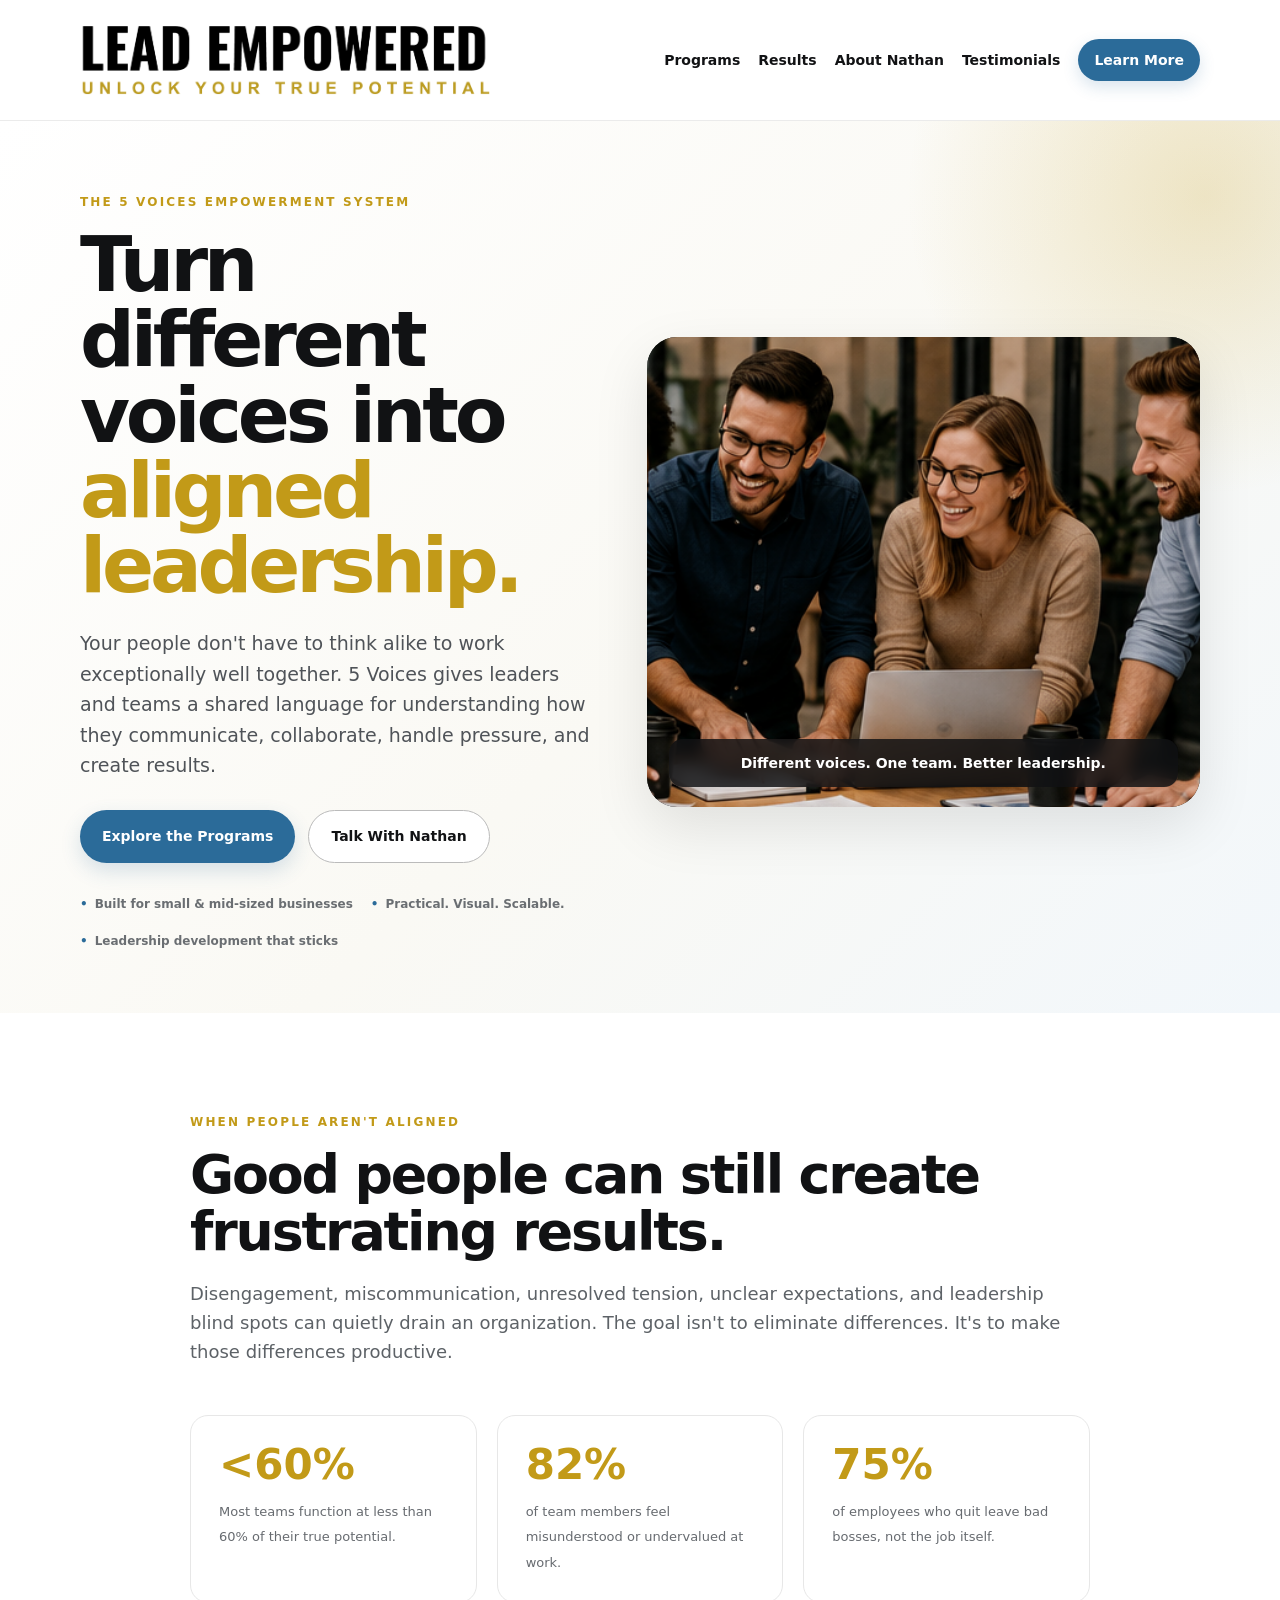
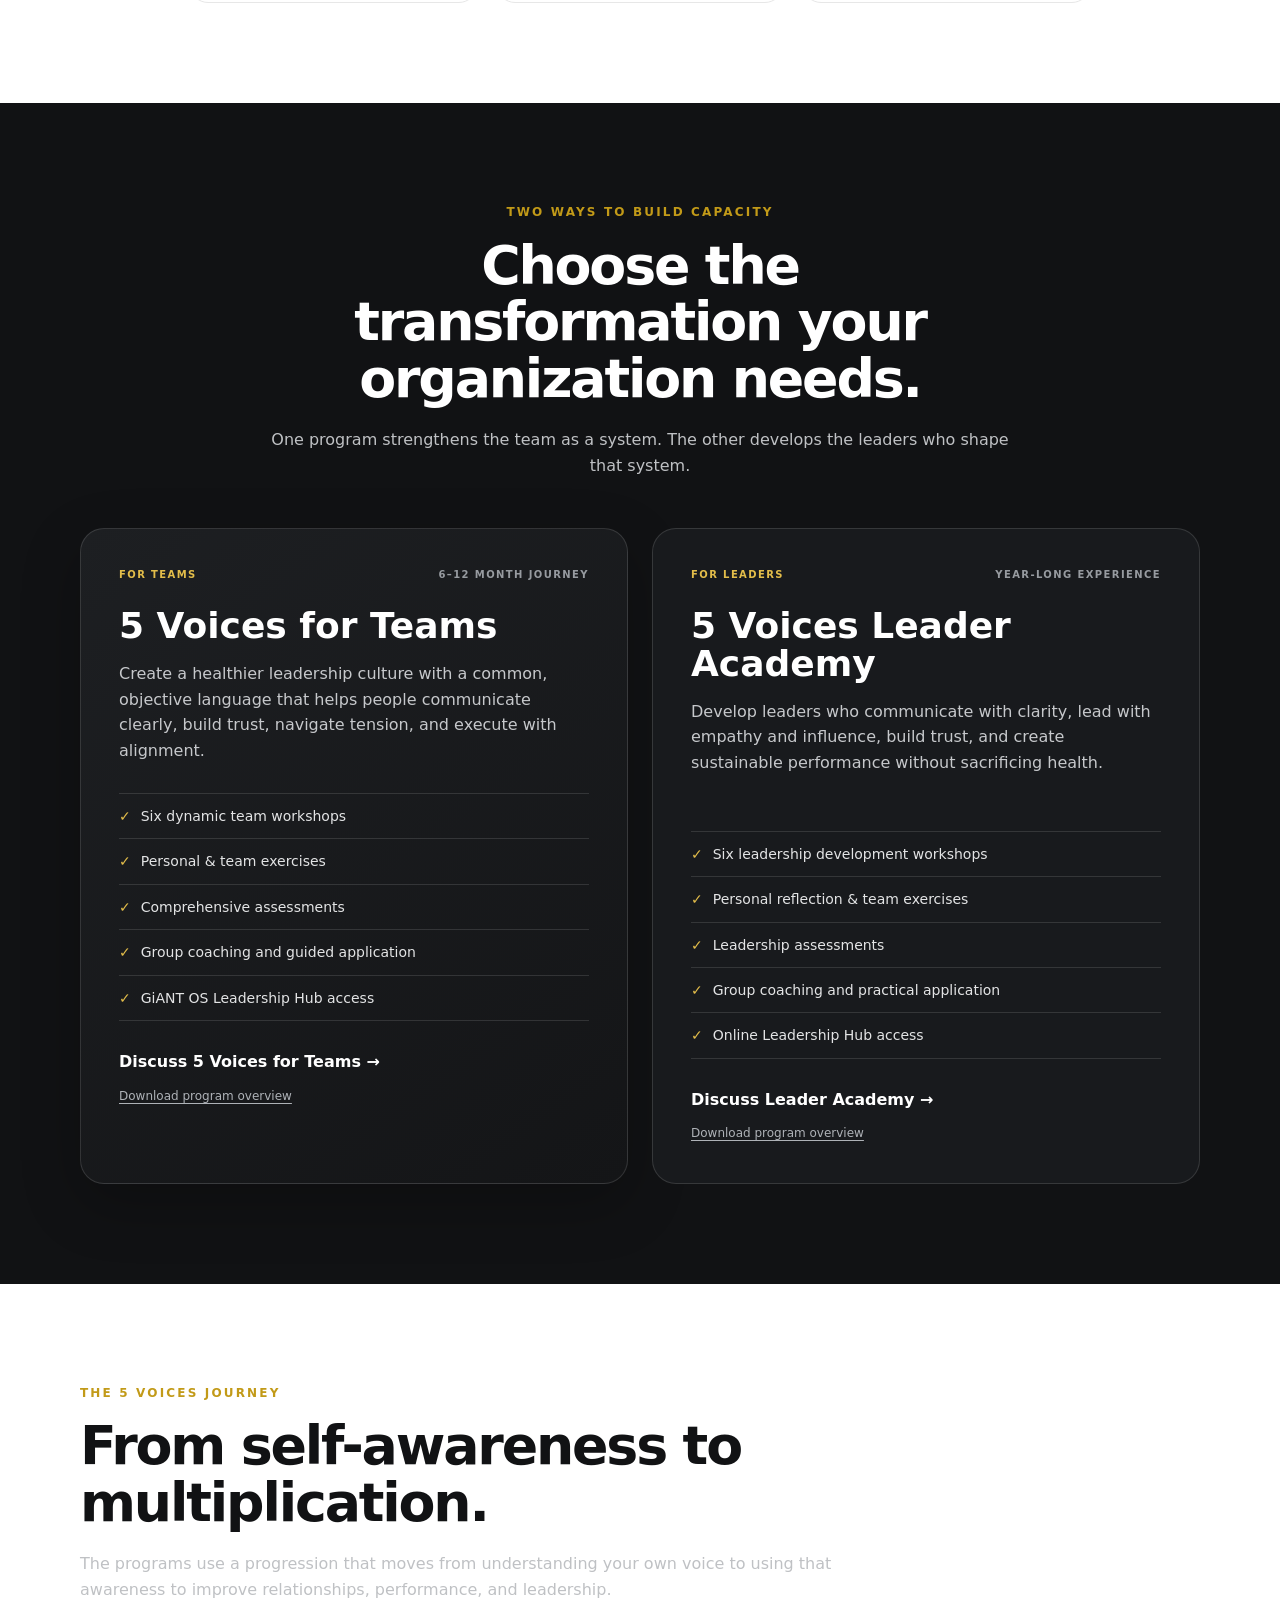
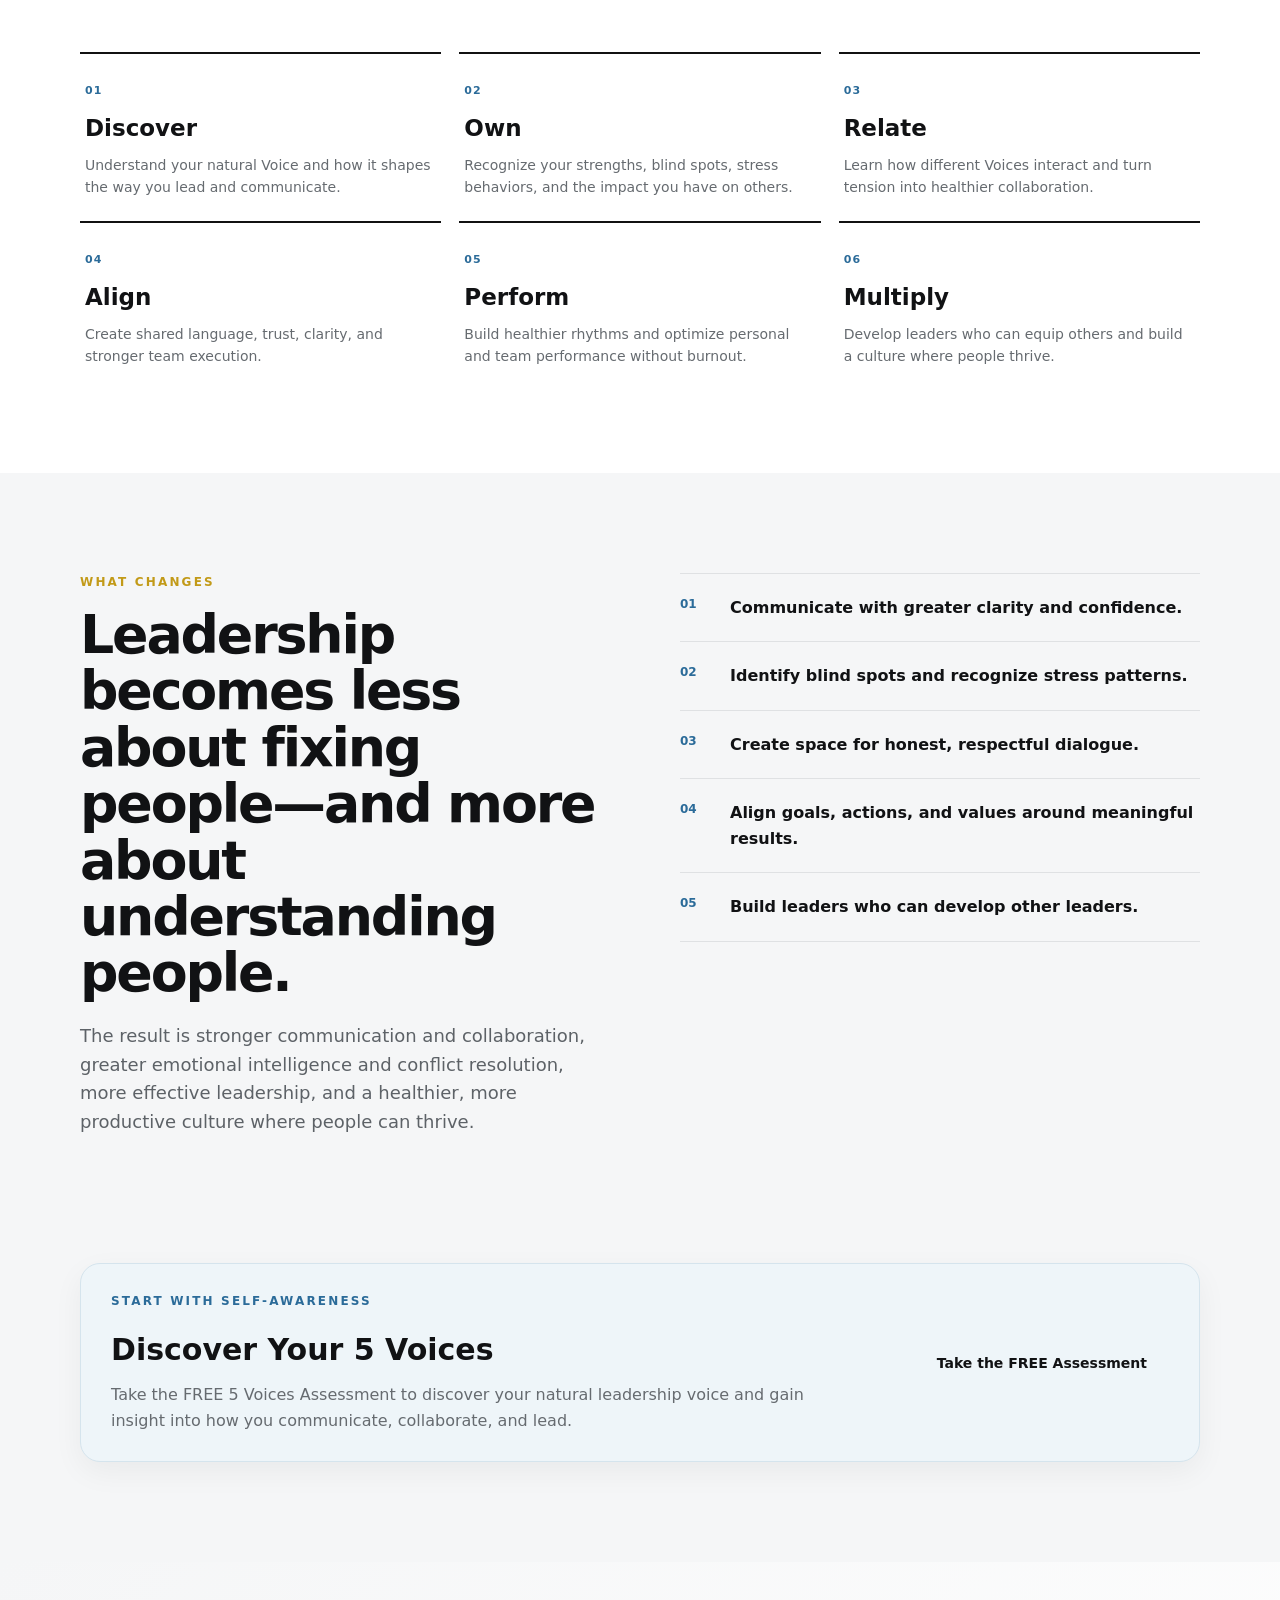
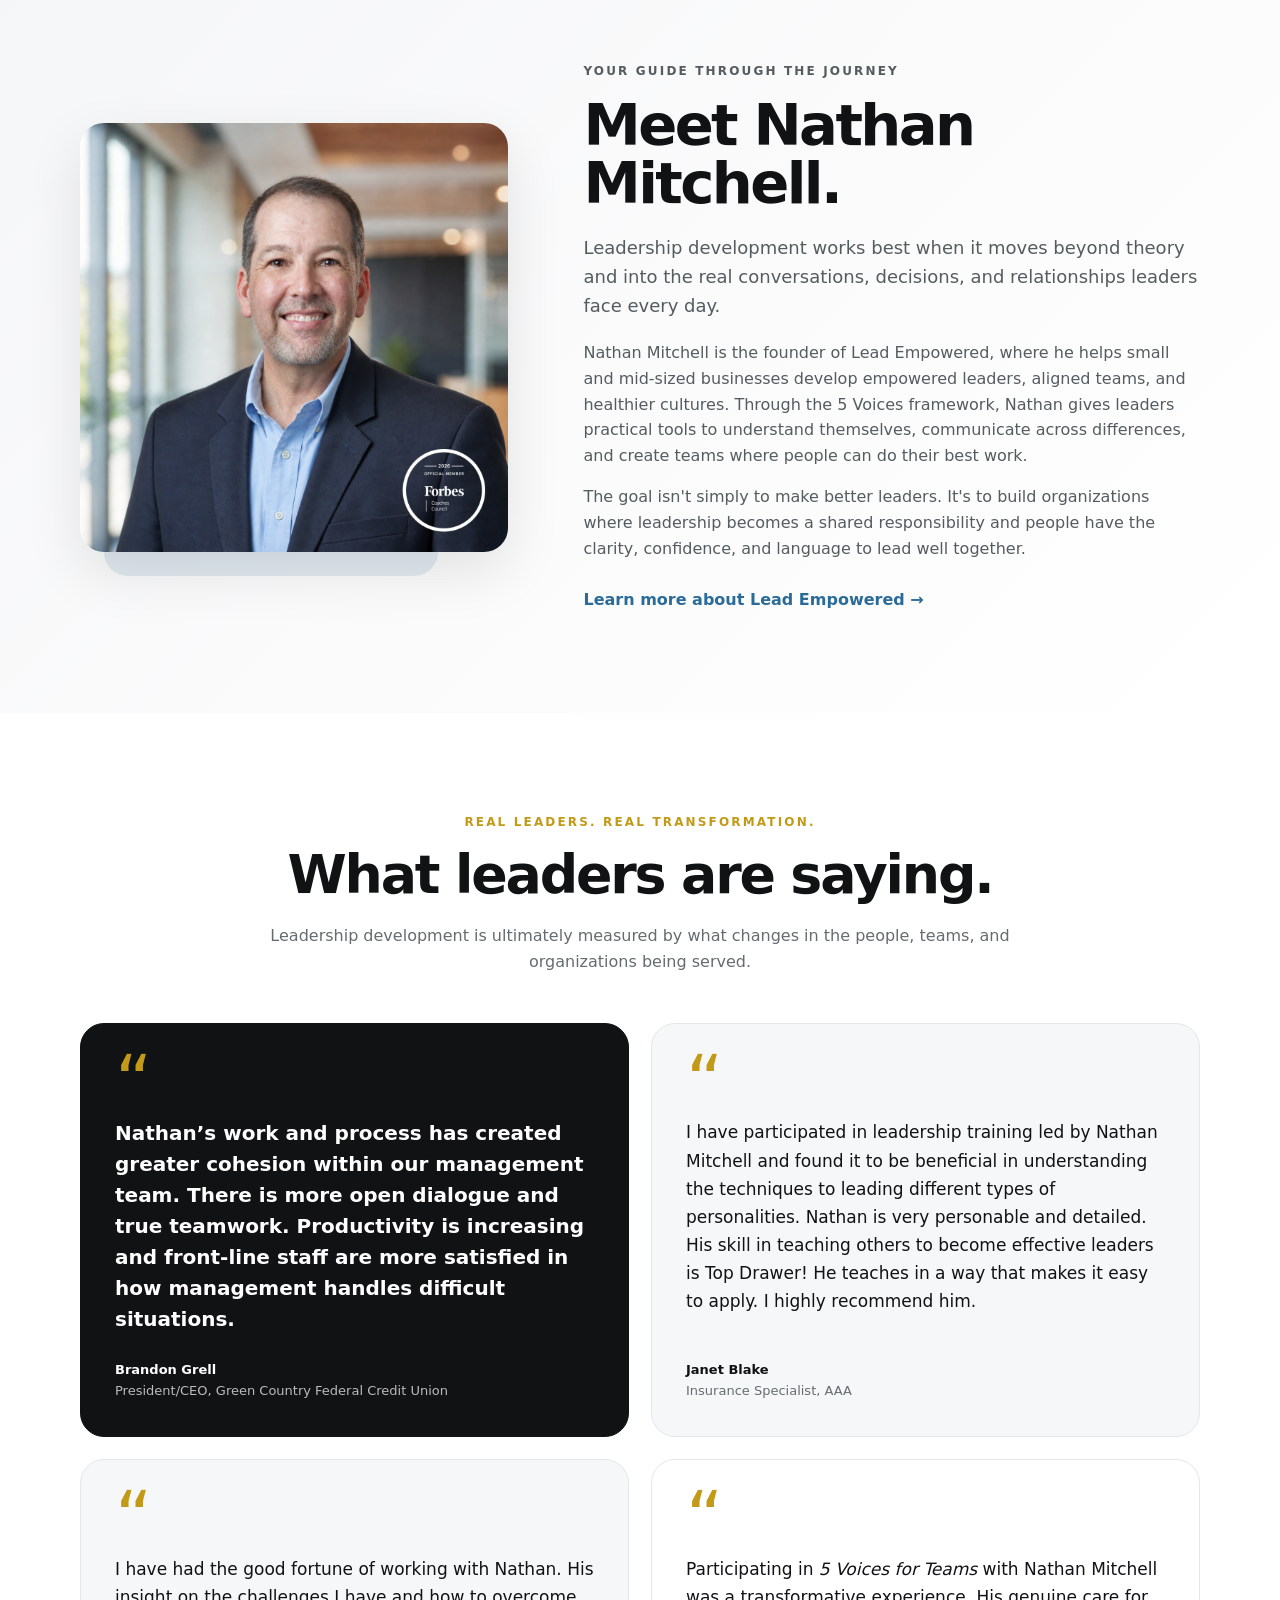
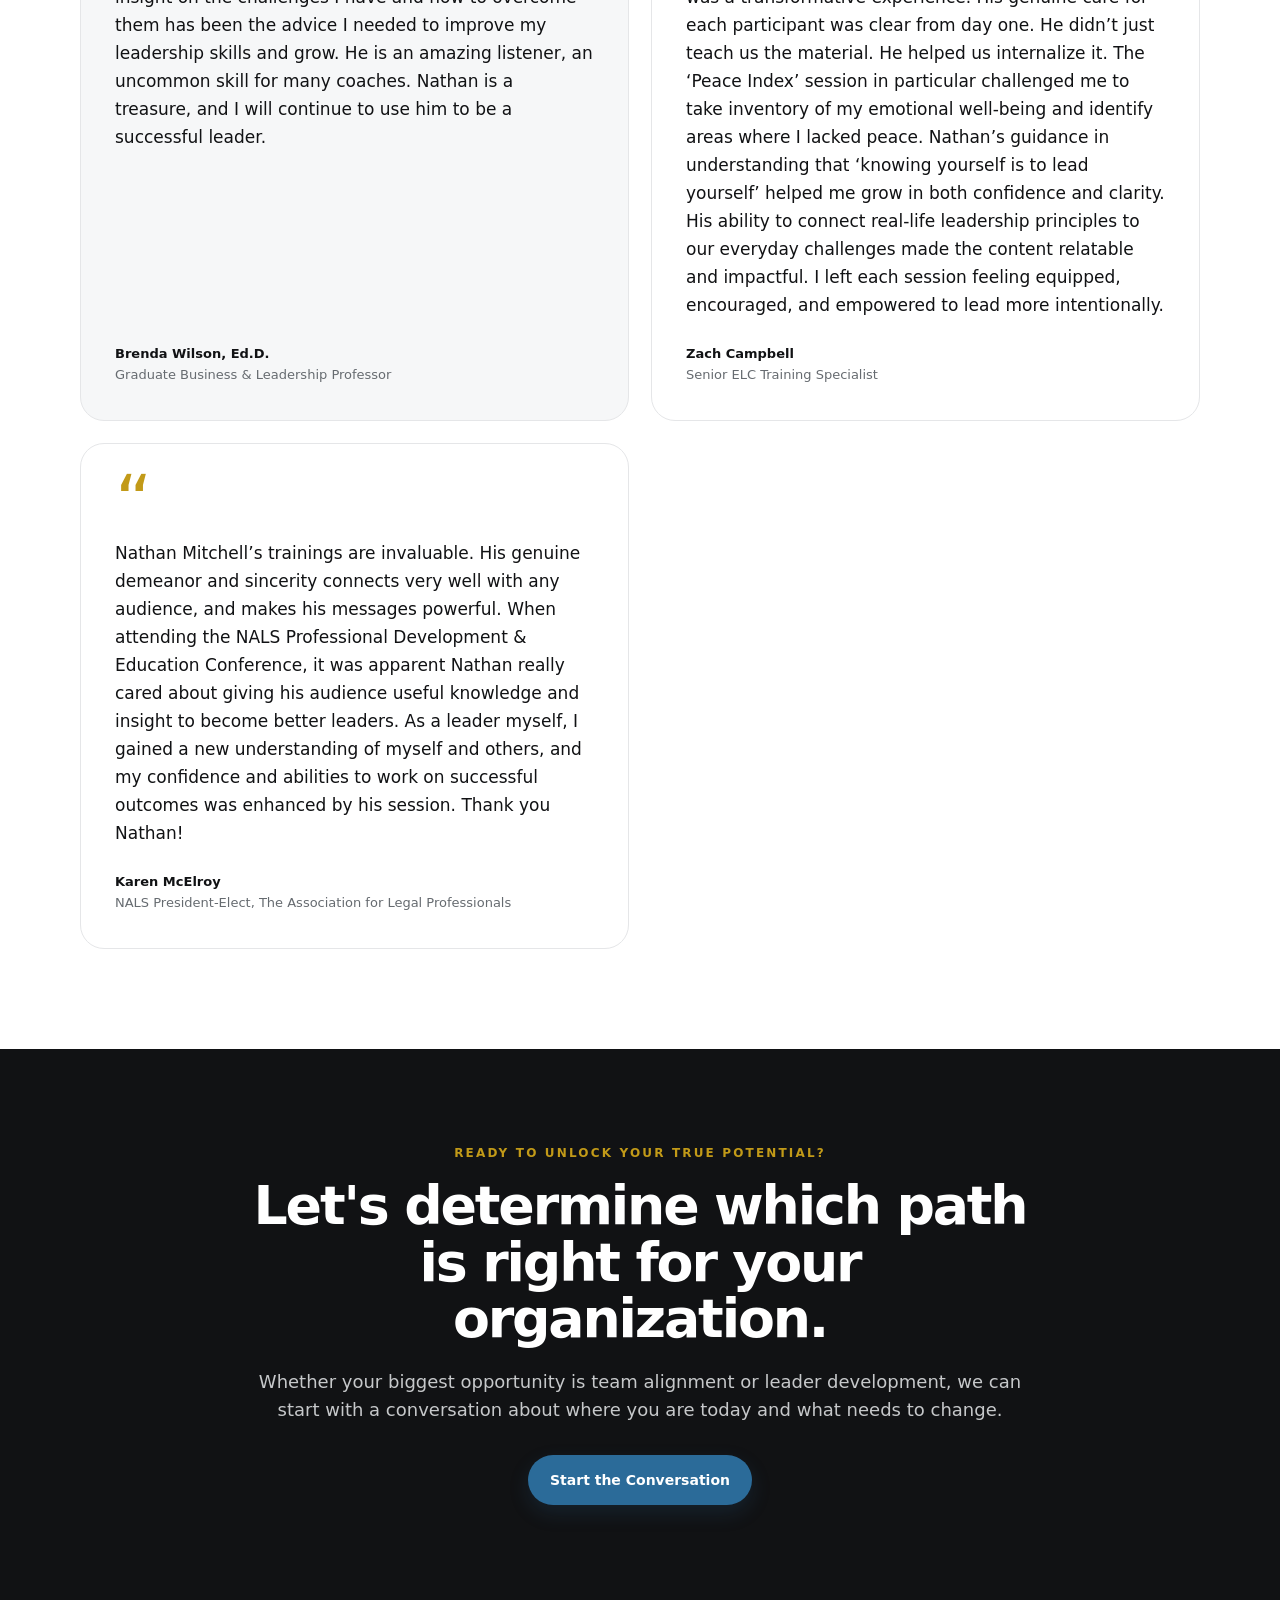
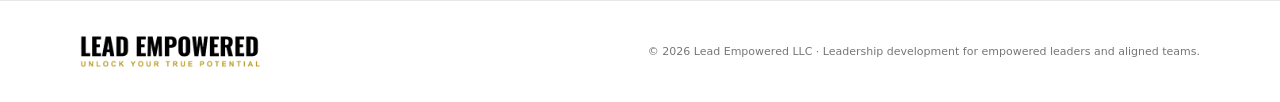
<file: index.html>
<!doctype html>
<html lang="en">
<head>
  <meta charset="utf-8">
  <meta name="viewport" content="width=device-width, initial-scale=1">
  <meta name="description" content="5 Voices for Teams and 5 Voices Leader Academy — practical leadership development for SMBs that want stronger communication, healthier culture, and aligned teams.">
  <title>5 Voices | Empowered Teams & Leaders</title>
  <link rel="stylesheet" href="styles.css">
</head>
<body>
  <header class="site-header">
    <div class="container nav-wrap">
      <a class="brand" href="#top" aria-label="Lead Empowered home">
        <img src="assets/lead-empowered-logo.png" alt="Lead Empowered — Unlock Your True Potential">
      </a>
      <nav aria-label="Primary navigation">
        <a href="#programs">Programs</a>
        <a href="#results">Results</a>
        <a href="#founder">About Nathan</a>
        <a href="#testimonials">Testimonials</a>
        <a class="nav-cta" href="contact.html">Learn More</a>
      </nav>
    </div>
  </header>

  <main id="top">
    <section class="hero">
      <div class="hero-glow"></div>
      <div class="container hero-grid">
        <div class="hero-copy">
          <p class="eyebrow">THE 5 VOICES EMPOWERMENT SYSTEM</p>
          <h1>Turn different voices into <span>aligned leadership.</span></h1>
          <p class="hero-text">Your people don't have to think alike to work exceptionally well together. 5 Voices gives leaders and teams a shared language for understanding how they communicate, collaborate, handle pressure, and create results.</p>
          <div class="hero-actions">
            <a class="button button-gold" href="#programs">Explore the Programs</a>
            <a class="button button-outline" href="contact.html">Talk With Nathan</a>
          </div>
          <div class="hero-proof">
            <span>Built for small & mid-sized businesses</span>
            <span>Practical. Visual. Scalable.</span>
            <span>Leadership development that sticks</span>
          </div>
        </div>
        <div class="hero-image-wrap">
          <img class="hero-image" src="assets/team-hero.png" alt="A successful leadership team collaborating and enjoying working together">
          <div class="hero-image-caption">Different voices. One team. Better leadership.</div>
        </div>
      </div>
    </section>

    <section class="problem section">
      <div class="container narrow">
        <p class="eyebrow">WHEN PEOPLE AREN'T ALIGNED</p>
        <h2>Good people can still create frustrating results.</h2>
        <p class="lead">Disengagement, miscommunication, unresolved tension, unclear expectations, and leadership blind spots can quietly drain an organization. The goal isn't to eliminate differences. It's to make those differences productive.</p>
        <div class="stats">
          <div><strong>&lt;60%</strong><span>Most teams function at less than 60% of their true potential.</span></div>
          <div><strong>82%</strong><span>of team members feel misunderstood or undervalued at work.</span></div>
          <div><strong>75%</strong><span>of employees who quit leave bad bosses, not the job itself.</span></div>
        </div>
      </div>
    </section>

    <section id="programs" class="programs section section-dark">
      <div class="container">
        <div class="section-heading centered">
          <p class="eyebrow">TWO WAYS TO BUILD CAPACITY</p>
          <h2>Choose the transformation your organization needs.</h2>
          <p>One program strengthens the team as a system. The other develops the leaders who shape that system.</p>
        </div>
        <div class="program-grid">
          <article id="teams" class="program-card featured">
            <div class="card-top"><span class="program-label">FOR TEAMS</span><span class="duration">6–12 MONTH JOURNEY</span></div>
            <h3>5 Voices for Teams</h3>
            <p class="card-intro">Create a healthier leadership culture with a common, objective language that helps people communicate clearly, build trust, navigate tension, and execute with alignment.</p>
            <ul>
              <li>Six dynamic team workshops</li>
              <li>Personal & team exercises</li>
              <li>Comprehensive assessments</li>
              <li>Group coaching and guided application</li>
              <li>GiANT OS Leadership Hub access</li>
            </ul>
            <a class="text-link" href="contact.html">Discuss 5 Voices for Teams →</a>
            <a class="download-link" href="assets/5-voices-for-teams-overview.pdf" target="_blank" rel="noopener">Download program overview</a>
          </article>

          <article id="academy" class="program-card">
            <div class="card-top"><span class="program-label">FOR LEADERS</span><span class="duration">YEAR-LONG EXPERIENCE</span></div>
            <h3>5 Voices Leader Academy</h3>
            <p class="card-intro">Develop leaders who communicate with clarity, lead with empathy and influence, build trust, and create sustainable performance without sacrificing health.</p>
            <ul>
              <li>Six leadership development workshops</li>
              <li>Personal reflection & team exercises</li>
              <li>Leadership assessments</li>
              <li>Group coaching and practical application</li>
              <li>Online Leadership Hub access</li>
            </ul>
            <a class="text-link" href="contact.html">Discuss Leader Academy →</a>
            <a class="download-link" href="assets/5-voices-leader-academy-overview.pdf" target="_blank" rel="noopener">Download program overview</a>
          </article>
        </div>
      </div>
    </section>

    <section class="section journey">
      <div class="container">
        <div class="section-heading">
          <p class="eyebrow">THE 5 VOICES JOURNEY</p>
          <h2>From self-awareness to multiplication.</h2>
          <p>The programs use a progression that moves from understanding your own voice to using that awareness to improve relationships, performance, and leadership.</p>
        </div>
        <div class="steps">
          <div class="step"><span>01</span><h3>Discover</h3><p>Understand your natural Voice and how it shapes the way you lead and communicate.</p></div>
          <div class="step"><span>02</span><h3>Own</h3><p>Recognize your strengths, blind spots, stress behaviors, and the impact you have on others.</p></div>
          <div class="step"><span>03</span><h3>Relate</h3><p>Learn how different Voices interact and turn tension into healthier collaboration.</p></div>
          <div class="step"><span>04</span><h3>Align</h3><p>Create shared language, trust, clarity, and stronger team execution.</p></div>
          <div class="step"><span>05</span><h3>Perform</h3><p>Build healthier rhythms and optimize personal and team performance without burnout.</p></div>
          <div class="step"><span>06</span><h3>Multiply</h3><p>Develop leaders who can equip others and build a culture where people thrive.</p></div>
        </div>
      </div>
    </section>

    <section id="results" class="section results section-soft">
      <div class="container result-grid">
        <div>
          <p class="eyebrow">WHAT CHANGES</p>
          <h2>Leadership becomes less about fixing people—and more about understanding people.</h2>
          <p class="lead">The result is stronger communication and collaboration, greater emotional intelligence and conflict resolution, more effective leadership, and a healthier, more productive culture where people can thrive.</p>
        </div>
        <div class="result-list">
          <div><b>01</b><span>Communicate with greater clarity and confidence.</span></div>
          <div><b>02</b><span>Identify blind spots and recognize stress patterns.</span></div>
          <div><b>03</b><span>Create space for honest, respectful dialogue.</span></div>
          <div><b>04</b><span>Align goals, actions, and values around meaningful results.</span></div>
          <div><b>05</b><span>Build leaders who can develop other leaders.</span></div>
        </div>
        <div class="assessment-callout">
          <div>
            <p class="eyebrow">START WITH SELF-AWARENESS</p>
            <h3>Discover Your 5 Voices</h3>
            <p>Take the FREE 5 Voices Assessment to discover your natural leadership voice and gain insight into how you communicate, collaborate, and lead.</p>
          </div>
          <a class="button" href="https://nathanmitchell.giantos.com/store/5-voices" target="_blank" rel="noopener">Take the FREE Assessment</a>
        </div>
      </div>
    </section>

    <section id="founder" class="section founder section-soft">
      <div class="container founder-grid">
        <div class="founder-photo-wrap">
          <img class="founder-photo" src="assets/nathan-mitchell-headshot.png" alt="Nathan Mitchell, founder of Lead Empowered and Forbes Coaches Council member">
        </div>
        <div class="founder-copy">
          <p class="eyebrow">YOUR GUIDE THROUGH THE JOURNEY</p>
          <h2>Meet Nathan Mitchell.</h2>
          <p class="lead">Leadership development works best when it moves beyond theory and into the real conversations, decisions, and relationships leaders face every day.</p>
          <p>Nathan Mitchell is the founder of Lead Empowered, where he helps small and mid-sized businesses develop empowered leaders, aligned teams, and healthier cultures. Through the 5 Voices framework, Nathan gives leaders practical tools to understand themselves, communicate across differences, and create teams where people can do their best work.</p>
          <p>The goal isn't simply to make better leaders. It's to build organizations where leadership becomes a shared responsibility and people have the clarity, confidence, and language to lead well together.</p>
          <a class="text-link founder-link" href="https://leadempoweredllc.com">Learn more about Lead Empowered →</a>
        </div>
      </div>
    </section>

    <section id="testimonials" class="section testimonial-section">
      <div class="container">
        <div class="section-heading centered testimonial-heading">
          <p class="eyebrow">REAL LEADERS. REAL TRANSFORMATION.</p>
          <h2>What leaders are saying.</h2>
          <p>Leadership development is ultimately measured by what changes in the people, teams, and organizations being served.</p>
        </div>

        <div class="testimonial-grid">
          <article class="testimonial-card testimonial-featured">
            <div class="quote-mark">“</div>
            <blockquote>Nathan’s work and process has created greater cohesion within our management team. There is more open dialogue and true teamwork. Productivity is increasing and front-line staff are more satisfied in how management handles difficult situations.</blockquote>
            <p><strong>Brandon Grell</strong><br>President/CEO, Green Country Federal Credit Union</p>
          </article>

          <article class="testimonial-card">
            <div class="quote-mark">“</div>
            <blockquote>I have participated in leadership training led by Nathan Mitchell and found it to be beneficial in understanding the techniques to leading different types of personalities. Nathan is very personable and detailed. His skill in teaching others to become effective leaders is Top Drawer! He teaches in a way that makes it easy to apply. I highly recommend him.</blockquote>
            <p><strong>Janet Blake</strong><br>Insurance Specialist, AAA</p>
          </article>

          <article class="testimonial-card">
            <div class="quote-mark">“</div>
            <blockquote>I have had the good fortune of working with Nathan. His insight on the challenges I have and how to overcome them has been the advice I needed to improve my leadership skills and grow. He is an amazing listener, an uncommon skill for many coaches. Nathan is a treasure, and I will continue to use him to be a successful leader.</blockquote>
            <p><strong>Brenda Wilson, Ed.D.</strong><br>Graduate Business &amp; Leadership Professor</p>
          </article>

          <article class="testimonial-card testimonial-wide">
            <div class="quote-mark">“</div>
            <blockquote>Participating in <em>5 Voices for Teams</em> with Nathan Mitchell was a transformative experience. His genuine care for each participant was clear from day one. He didn’t just teach us the material. He helped us internalize it. The ‘Peace Index’ session in particular challenged me to take inventory of my emotional well-being and identify areas where I lacked peace. Nathan’s guidance in understanding that ‘knowing yourself is to lead yourself’ helped me grow in both confidence and clarity. His ability to connect real-life leadership principles to our everyday challenges made the content relatable and impactful. I left each session feeling equipped, encouraged, and empowered to lead more intentionally.</blockquote>
            <p><strong>Zach Campbell</strong><br>Senior ELC Training Specialist</p>
          </article>

          <article class="testimonial-card testimonial-wide">
            <div class="quote-mark">“</div>
            <blockquote>Nathan Mitchell’s trainings are invaluable. His genuine demeanor and sincerity connects very well with any audience, and makes his messages powerful. When attending the NALS Professional Development &amp; Education Conference, it was apparent Nathan really cared about giving his audience useful knowledge and insight to become better leaders. As a leader myself, I gained a new understanding of myself and others, and my confidence and abilities to work on successful outcomes was enhanced by his session. Thank you Nathan!</blockquote>
            <p><strong>Karen McElroy</strong><br>NALS President-Elect, The Association for Legal Professionals</p>
          </article>
        </div>
      </div>
    </section>

    <section class="cta section-dark">
      <div class="container cta-inner">
        <p class="eyebrow">READY TO UNLOCK YOUR TRUE POTENTIAL?</p>
        <h2>Let's determine which path is right for your organization.</h2>
        <p>Whether your biggest opportunity is team alignment or leader development, we can start with a conversation about where you are today and what needs to change.</p>
        <div class="hero-actions">
          <a class="button button-gold" href="contact.html">Start the Conversation</a>
        </div>
      </div>
    </section>
  </main>

  <footer>
    <div class="container footer-wrap">
      <img src="assets/lead-empowered-logo.png" alt="Lead Empowered">
      <p>© 2026 Lead Empowered LLC · Leadership development for empowered leaders and aligned teams.</p>
    </div>
  </footer>

  <script src="script.js"></script>
</body>
</html>
</file>
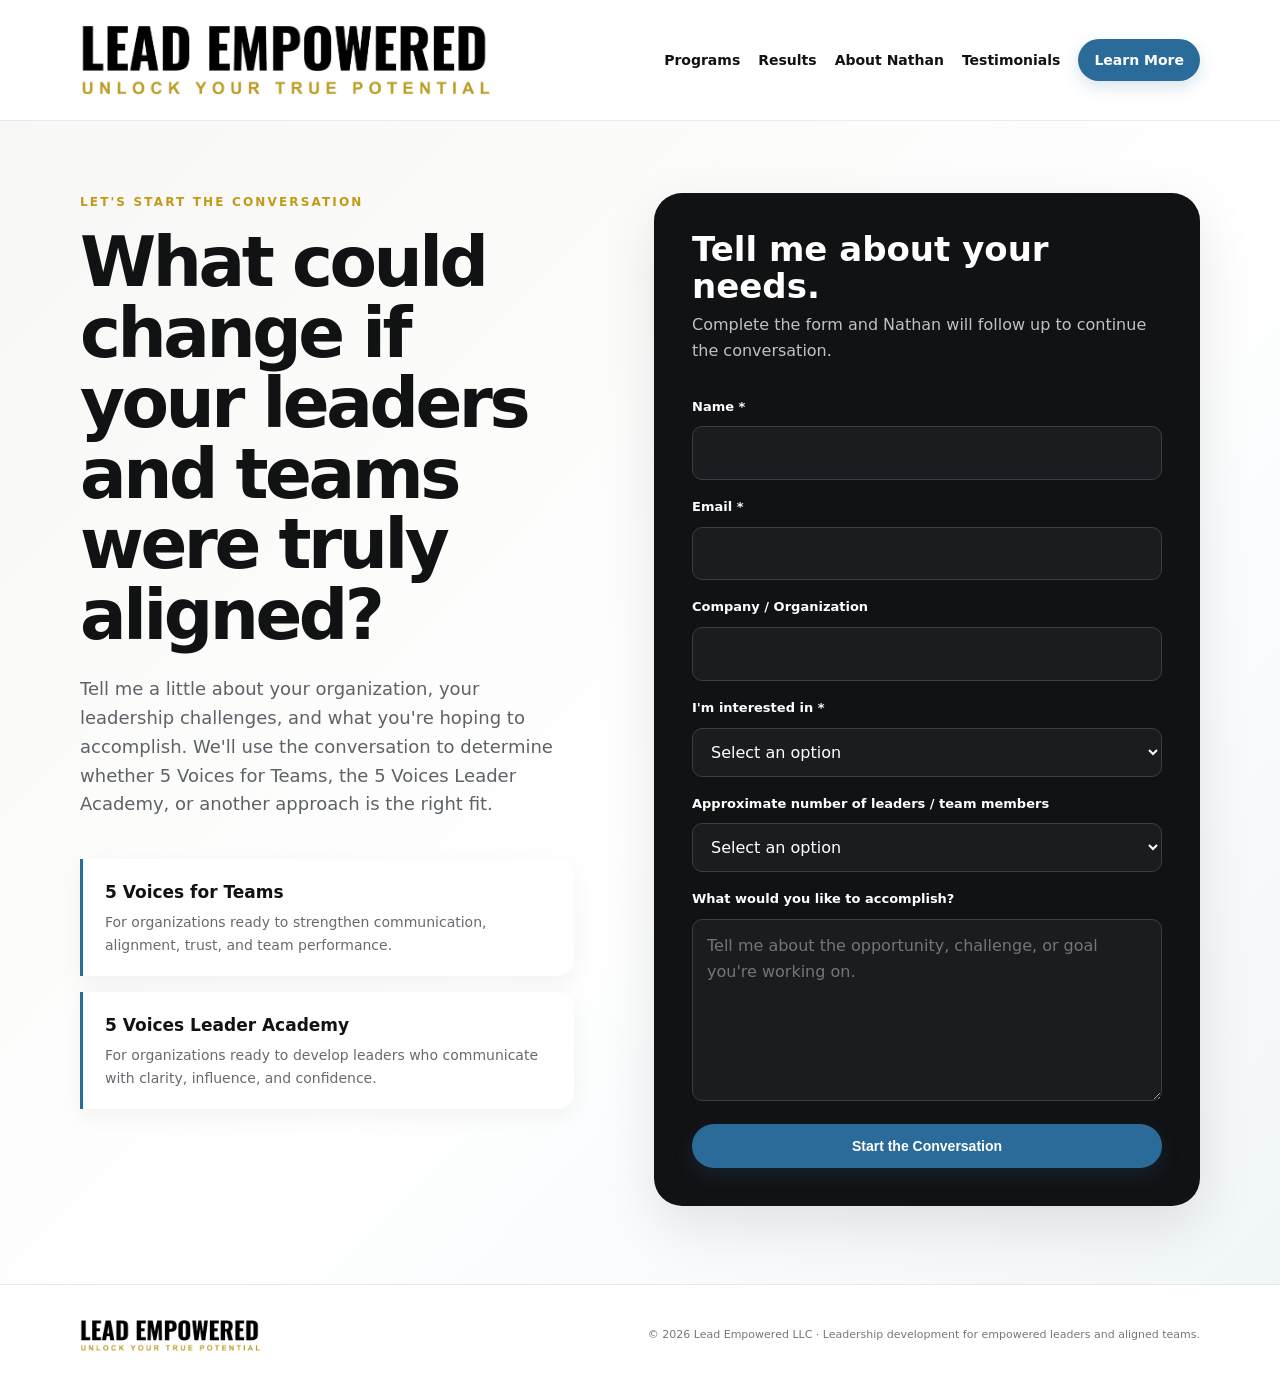
<file: contact.html>
<!doctype html>
<html lang="en">
<head>
  <meta charset="utf-8">
  <meta name="viewport" content="width=device-width, initial-scale=1">
  <meta name="description" content="Start a conversation with Nathan Mitchell about 5 Voices for Teams and the 5 Voices Leader Academy.">
  <title>Contact Nathan | 5 Voices | Lead Empowered</title>
  <link rel="stylesheet" href="styles.css">
</head>
<body>
  <header class="site-header">
    <div class="container nav-wrap">
      <a class="brand" href="index.html" aria-label="Lead Empowered home">
        <img src="assets/lead-empowered-logo.png" alt="Lead Empowered — Unlock Your True Potential">
      </a>
      <nav aria-label="Primary navigation">
        <a href="index.html#programs">Programs</a>
        <a href="index.html#results">Results</a>
        <a href="index.html#founder">About Nathan</a>
        <a href="index.html#testimonials">Testimonials</a>
        <a class="nav-cta" href="contact.html">Learn More</a>
      </nav>
    </div>
  </header>

  <main>
    <section class="contact-hero">
      <div class="container contact-hero-grid">
        <div>
          <p class="eyebrow">LET'S START THE CONVERSATION</p>
          <h1>What could change if your leaders and teams were truly aligned?</h1>
          <p class="contact-lead">Tell me a little about your organization, your leadership challenges, and what you're hoping to accomplish. We'll use the conversation to determine whether 5 Voices for Teams, the 5 Voices Leader Academy, or another approach is the right fit.</p>
          <div class="contact-points">
            <div><strong>5 Voices for Teams</strong><span>For organizations ready to strengthen communication, alignment, trust, and team performance.</span></div>
            <div><strong>5 Voices Leader Academy</strong><span>For organizations ready to develop leaders who communicate with clarity, influence, and confidence.</span></div>
          </div>
        </div>
        <div class="contact-card">
          <h2>Tell me about your needs.</h2>
          <p class="form-intro">Complete the form and Nathan will follow up to continue the conversation.</p>
          <form name="5-voices-contact" method="POST" data-netlify="true" netlify-honeypot="bot-field" action="/contact.html?success=true">
            <input type="hidden" name="form-name" value="5-voices-contact">
            <p class="hidden-field"><label>Don’t fill this out if you're human: <input name="bot-field"></label></p>
            <label for="name">Name *</label>
            <input id="name" name="name" type="text" autocomplete="name" required>

            <label for="email">Email *</label>
            <input id="email" name="email" type="email" autocomplete="email" required>

            <label for="company">Company / Organization</label>
            <input id="company" name="company" type="text" autocomplete="organization">

            <label for="interest">I'm interested in *</label>
            <select id="interest" name="interest" required>
              <option value="" selected disabled>Select an option</option>
              <option>5 Voices for Teams</option>
              <option>5 Voices Leader Academy</option>
              <option>Not sure yet — I'd like to talk</option>
            </select>

            <label for="team-size">Approximate number of leaders / team members</label>
            <select id="team-size" name="team-size">
              <option value="">Select an option</option>
              <option>1–9</option>
              <option>10–25</option>
              <option>26–50</option>
              <option>51–100</option>
              <option>101+</option>
            </select>

            <label for="message">What would you like to accomplish?</label>
            <textarea id="message" name="message" rows="6" placeholder="Tell me about the opportunity, challenge, or goal you're working on."></textarea>

            <button class="button button-gold" type="submit">Start the Conversation</button>
          </form>
          <div id="form-success" class="form-success" hidden>
            <strong>Thanks for reaching out.</strong>
            <p>Your message has been submitted. Nathan will follow up soon.</p>
            <a class="text-link" href="index.html">Return to the 5 Voices site →</a>
          </div>
        </div>
      </div>
    </section>
  </main>

  <footer>
    <div class="container footer-wrap">
      <img src="assets/lead-empowered-logo.png" alt="Lead Empowered">
      <p>© 2026 Lead Empowered LLC · Leadership development for empowered leaders and aligned teams.</p>
    </div>
  </footer>
  <script src="script.js"></script>
</body>
</html>
</file>
<file: styles.css>
:root{--ink:#111214;--gold:#c29a18;--gold2:#e3bd4a;--blue:#2b6b99;--blue-soft:#eef5f9;--paper:#fff;--soft:#f5f6f7;--muted:#62666b;--line:#e7e7e7;--radius:22px;--shadow:0 20px 55px rgba(0,0,0,.10)}
*{box-sizing:border-box}html{scroll-behavior:smooth}body{margin:0;font-family:Inter,ui-sans-serif,system-ui,-apple-system,BlinkMacSystemFont,"Segoe UI",sans-serif;color:var(--ink);background:var(--paper);line-height:1.6}a{color:inherit}.container{width:min(1120px,calc(100% - 40px));margin:auto}.narrow{width:min(900px,calc(100% - 40px))}.section{padding:100px 0}.section-dark{background:#111214;color:#fff}.section-soft{background:var(--soft)}
.site-header{position:sticky;top:0;z-index:50;background:rgba(255,255,255,.94);backdrop-filter:blur(12px);border-bottom:1px solid rgba(0,0,0,.08)}.nav-wrap{min-height:120px;display:flex;align-items:center;justify-content:space-between;gap:30px}.brand img{width:410px;height:auto;display:block}.site-header nav{display:flex;align-items:center;gap:18px;font-size:14px;font-weight:700}.site-header nav a{text-decoration:none}.nav-cta{padding:10px 16px;border-radius:999px;background:var(--blue);color:#fff!important;box-shadow:0 6px 16px rgba(43,107,153,.18)}
.hero{position:relative;overflow:hidden;background:linear-gradient(135deg,#fff 0%,#faf9f4 55%,#f2f7fb 100%);padding:72px 0 62px}.hero-glow{position:absolute;width:650px;height:650px;right:-250px;top:-250px;border-radius:50%;background:radial-gradient(circle,rgba(194,154,24,.22),transparent 65%)}.hero-grid{display:grid;grid-template-columns:1.08fr .92fr;gap:70px;align-items:center;position:relative}.eyebrow{margin:0 0 15px;color:var(--gold);font-size:12px;letter-spacing:.18em;font-weight:800}.hero h1{font-size:clamp(46px,6vw,78px);line-height:.98;letter-spacing:-.055em;margin:0 0 25px;max-width:760px}.hero h1 span{color:var(--gold)}.hero-text{font-size:19px;color:#4f5358;max-width:680px}.hero-actions{display:flex;flex-wrap:wrap;gap:13px;margin-top:30px}.button{display:inline-flex;align-items:center;justify-content:center;padding:14px 22px;border-radius:999px;text-decoration:none;font-weight:800;font-size:14px}.button-gold{background:var(--blue);color:#fff;box-shadow:0 8px 20px rgba(43,107,153,.18)}
.button-gold:hover,.nav-cta:hover{background:#235b82}.button-outline{border:1px solid #bbb;background:#fff;color:var(--ink)}
.button-outline:hover{border-color:var(--blue);color:var(--blue)}.button-outline-light{border:1px solid rgba(255,255,255,.35);color:#fff}.hero-proof{display:flex;flex-wrap:wrap;gap:18px;margin-top:32px;color:#6a6e72;font-size:12px;font-weight:700}.hero-proof span:before{content:"•";color:var(--gold);margin-right:7px}.hero-card{min-height:455px;border-radius:32px;background:#101112;box-shadow:var(--shadow);display:flex;align-items:center;justify-content:center;flex-direction:column;padding:40px;color:#fff;overflow:hidden;position:relative}.hero-card:after{content:"";position:absolute;inset:auto -15% -30% -15%;height:60%;background:radial-gradient(circle,rgba(194,154,24,.28),transparent 65%)}.voice-orbit{width:330px;height:330px;border:1px solid rgba(255,255,255,.14);border-radius:50%;position:relative;display:grid;place-items:center}.voice-orbit:before,.voice-orbit:after{content:"";position:absolute;border:1px solid rgba(255,255,255,.1);border-radius:50%}.voice-orbit:before{inset:35px}.voice-orbit:after{inset:70px}.orbit-center{width:105px;height:105px;border-radius:50%;background:var(--gold);display:grid;place-content:center;text-align:center;font-size:42px;font-weight:900;line-height:.8;z-index:2}.orbit-center small{font-size:10px;letter-spacing:.15em}.voice{position:absolute;font-size:12px;font-weight:800;padding:8px 10px;border-radius:999px;background:#25272a;z-index:3}.voice-1{top:22px;left:95px}.voice-2{right:4px;top:128px}.voice-3{right:57px;bottom:36px}.voice-4{left:40px;bottom:48px}.voice-5{left:0;top:125px}.hero-card>p{position:relative;z-index:2;margin:28px 0 0;color:#ddd;font-weight:700}
.problem h2,.section-heading h2,.result-grid h2,.cta h2{font-size:clamp(35px,4.2vw,56px);line-height:1.05;letter-spacing:-.04em;margin:0 0 20px}.lead{font-size:18px;color:#5d6267}.stats{display:grid;grid-template-columns:repeat(3,1fr);gap:20px;margin-top:48px}.stats>div{padding:28px;border:1px solid var(--line);border-radius:18px;background:#fff}.stats strong{display:block;font-size:42px;line-height:1;color:var(--gold);margin-bottom:12px}.stats span{font-size:13px;color:#676b70}
.section-heading{max-width:760px;margin-bottom:50px}.section-heading.centered{margin-left:auto;margin-right:auto;text-align:center}.section-heading p:last-child{color:#bfc1c4}.program-grid{display:grid;grid-template-columns:1fr 1fr;gap:24px}.program-card{border:1px solid rgba(255,255,255,.13);border-radius:24px;padding:38px;background:#181a1d}.program-card.featured{background:linear-gradient(145deg,#1d1f22,#141517);box-shadow:0 20px 60px rgba(0,0,0,.24)}.card-top{display:flex;justify-content:space-between;gap:15px;align-items:center}.program-label,.duration{font-size:10px;letter-spacing:.14em;font-weight:900}.program-label{color:var(--gold2)}.duration{color:#979ba0}.program-card h3{font-size:36px;line-height:1.05;margin:24px 0 15px}.card-intro{color:#c6c8cb;min-height:110px}.program-card ul{padding:0;margin:22px 0 28px;list-style:none;border-top:1px solid rgba(255,255,255,.12)}.program-card li{padding:11px 0;border-bottom:1px solid rgba(255,255,255,.12);color:#e3e4e5;font-size:14px}.program-card li:before{content:"✓";color:var(--gold2);font-weight:900;margin-right:10px}.text-link{display:block;color:#fff;text-decoration:none;font-weight:800}.download-link{display:inline-block;margin-top:12px;color:#aeb2b7;font-size:12px;text-underline-offset:3px}
.journey{background:#fff}.steps{display:grid;grid-template-columns:repeat(3,1fr);gap:18px}.step{border-top:2px solid #111;padding:22px 5px 5px}.step span{font-size:11px;color:var(--gold);font-weight:900;letter-spacing:.1em}.step h3{font-size:23px;margin:8px 0 7px}.step p{margin:0;color:#666b70;font-size:14px}
.founder{background:linear-gradient(135deg,#f5f6f7 0%,#fff 100%)}.founder-grid{display:grid;grid-template-columns:.82fr 1.18fr;gap:75px;align-items:center}.founder-photo-wrap{position:relative}.founder-photo-wrap:after{content:"";position:absolute;left:24px;bottom:-24px;width:78%;height:78%;border-radius:24px;background:var(--gold);opacity:.18;z-index:0}.founder-photo{position:relative;z-index:1;width:100%;max-width:470px;display:block;border-radius:24px;box-shadow:var(--shadow)}.founder-copy h2{font-size:clamp(38px,4.5vw,58px);line-height:1.02;letter-spacing:-.045em;margin:0 0 20px}.founder-copy>p:not(.eyebrow){max-width:680px}.founder-copy p{color:#565b60}.founder-copy .lead{margin-bottom:20px}.founder-link{display:inline-block;margin-top:10px;color:var(--ink)}
.result-grid{display:grid;grid-template-columns:1fr 1fr;gap:80px;align-items:start}.result-list{border-top:1px solid #dfe1e3}.result-list div{display:flex;gap:20px;padding:21px 0;border-bottom:1px solid #dfe1e3}.result-list b{color:var(--gold);font-size:12px;min-width:30px}.result-list span{font-weight:700}.testimonial-section{background:#fff}.testimonial-heading{margin-bottom:48px}.testimonial-heading>p:last-child{color:#666b70}.testimonial-grid{display:grid;grid-template-columns:repeat(2,1fr);gap:22px}.testimonial-card{background:#f6f7f8;border:1px solid #e5e6e8;border-radius:24px;padding:34px;position:relative;display:flex;flex-direction:column}.testimonial-card.testimonial-featured{background:#111214;color:#fff;border-color:#111214}.testimonial-card.testimonial-wide{background:#fff}.quote-mark{font-size:72px;color:var(--gold);line-height:.65;margin-bottom:14px}.testimonial-card blockquote{font-size:17px;line-height:1.65;margin:0 0 25px;font-weight:500;flex:1}.testimonial-card.testimonial-featured blockquote{font-size:20px;line-height:1.55;font-weight:600}.testimonial-card p{color:#666b70;margin:0;font-size:13px}.testimonial-card.testimonial-featured p{color:#bbb}.testimonial-card strong{color:#111214}.testimonial-card.testimonial-featured strong{color:#fff}.testimonial-wide{grid-column:span 1}.cta{padding:95px 0}.cta-inner{max-width:800px;text-align:center}.cta-inner>p:not(.eyebrow){color:#c6c8ca;font-size:18px}.cta .hero-actions{justify-content:center}
footer{padding:35px 0;border-top:1px solid var(--line);background:#fff}.footer-wrap{display:flex;justify-content:space-between;align-items:center;gap:30px}.footer-wrap img{width:180px}.footer-wrap p{font-size:11px;color:#777;margin:0;text-align:right}
@media(max-width:900px){.founder-grid{grid-template-columns:1fr;gap:45px}.founder-photo{max-width:520px}.site-header nav a:not(.nav-cta){display:none}.hero-grid,.program-grid,.founder{background:linear-gradient(135deg,#f5f6f7 0%,#fff 100%)}.founder-grid{display:grid;grid-template-columns:.82fr 1.18fr;gap:75px;align-items:center}.founder-photo-wrap{position:relative}.founder-photo-wrap:after{content:"";position:absolute;left:24px;bottom:-24px;width:78%;height:78%;border-radius:24px;background:var(--gold);opacity:.18;z-index:0}.founder-photo{position:relative;z-index:1;width:100%;max-width:470px;display:block;border-radius:24px;box-shadow:var(--shadow)}.founder-copy h2{font-size:clamp(38px,4.5vw,58px);line-height:1.02;letter-spacing:-.045em;margin:0 0 20px}.founder-copy>p:not(.eyebrow){max-width:680px}.founder-copy p{color:#565b60}.founder-copy .lead{margin-bottom:20px}.founder-link{display:inline-block;margin-top:10px;color:var(--ink)}
.result-grid{grid-template-columns:1fr}.hero{padding-top:55px}.hero-card{min-height:390px}.stats,.steps{grid-template-columns:1fr}.testimonial-grid{grid-template-columns:1fr}.testimonial-card{padding:28px}.testimonial-card.testimonial-featured blockquote{font-size:18px}.footer-wrap{flex-direction:column;align-items:flex-start}.footer-wrap p{text-align:left}.card-intro{min-height:0}}
@media(max-width:520px){.container,.narrow{width:min(100% - 28px,1120px)}.brand img{width:330px;max-width:75vw}.nav-wrap{min-height:95px}.hero h1{font-size:45px}.voice-orbit{transform:scale(.82)}.hero-card{min-height:350px;padding:15px}.testimonial blockquote{font-size:20px}.section{padding:75px 0}.program-card{padding:28px}.card-top{align-items:flex-start;flex-direction:column}}


/* Hero image + internal contact page updates */
.hero-grid{grid-template-columns:minmax(0,1fr) minmax(0,1.08fr);gap:54px}
.hero-image-wrap{position:relative;min-height:470px;border-radius:30px;overflow:hidden;box-shadow:var(--shadow);background:#17191b}
.hero-image{display:block;width:100%;height:100%;min-height:470px;object-fit:cover;object-position:center}
.hero-image-caption{position:absolute;left:22px;right:22px;bottom:20px;padding:13px 18px;border-radius:14px;background:rgba(17,18,20,.82);backdrop-filter:blur(8px);color:#fff;font-weight:800;font-size:14px;text-align:center}
.contact-hero{padding:72px 0 78px;background:linear-gradient(135deg,#f7f7f5 0%,#fff 55%,#f1f6f9 100%)}
.contact-hero-grid{display:grid;grid-template-columns:.95fr 1.05fr;gap:80px;align-items:start}
.contact-hero h1{font-size:clamp(42px,5.4vw,70px);line-height:1.02;letter-spacing:-.05em;margin:0 0 25px;max-width:700px}
.contact-lead{font-size:18px;color:#5d6267;max-width:680px}
.contact-points{margin-top:40px;display:grid;gap:16px}
.contact-points>div{padding:20px 22px;border-left:3px solid var(--blue);background:#fff;border-radius:0 16px 16px 0;box-shadow:0 8px 25px rgba(0,0,0,.05)}
.contact-points strong{display:block;font-size:17px;margin-bottom:5px}
.contact-points span{display:block;color:#666b70;font-size:14px}
.contact-card{background:#111214;color:#fff;border-radius:28px;padding:38px;box-shadow:var(--shadow)}
.contact-card h2{font-size:34px;line-height:1.08;margin:0 0 8px}
.form-intro{color:#bfc1c4;margin:0 0 25px}
.contact-card form{display:grid;gap:9px}
.contact-card label{font-size:13px;font-weight:800;margin-top:8px}
.contact-card input,.contact-card select,.contact-card textarea{width:100%;border:1px solid #3b3e42;background:#1a1c1f;color:#fff;border-radius:10px;padding:13px 14px;font:inherit;outline:none}
.contact-card input:focus,.contact-card select:focus,.contact-card textarea:focus{border-color:var(--blue);box-shadow:0 0 0 3px rgba(43,107,153,.18)}
.contact-card textarea{resize:vertical;min-height:130px}
.contact-card select{appearance:auto}
.contact-card .button{border:0;cursor:pointer;margin-top:14px;width:100%}
.hidden-field{position:absolute!important;left:-9999px!important;height:0!important;overflow:hidden}
.form-success{margin-top:20px;padding:24px;border:1px solid rgba(255,255,255,.16);border-radius:16px;background:#1a1c1f}
.form-success strong{font-size:20px}.form-success p{color:#c6c8ca}.form-success .text-link{color:#fff}
@media(max-width:900px){
  .hero-grid{grid-template-columns:1fr;gap:35px}
  .hero-image-wrap,.hero-image{min-height:360px}
  .contact-hero-grid{grid-template-columns:1fr;gap:45px}
  .site-header nav a{display:none}
}
@media(max-width:520px){
  .hero-image-wrap,.hero-image{min-height:300px}
  .hero-image-caption{font-size:12px;left:12px;right:12px;bottom:12px}
  .contact-hero{padding:70px 0 80px}
  .contact-card{padding:25px}
}

.assessment-callout{grid-column:1 / -1;margin-top:28px;padding:28px 30px;border:1px solid #d5e4ed;border-radius:20px;background:var(--blue-soft);display:flex;align-items:center;justify-content:space-between;gap:30px;box-shadow:0 10px 30px rgba(0,0,0,.05)}
.assessment-callout h3{font-size:30px;margin:3px 0 8px}.assessment-callout p:not(.eyebrow){margin:0;color:#666b70;max-width:720px}.assessment-callout .button{flex:0 0 auto;white-space:nowrap}
@media(max-width:700px){.assessment-callout{flex-direction:column;align-items:flex-start}.assessment-callout .button{width:100%;text-align:center}}

/* Brand blue accents */
.hero-proof span:before{color:var(--blue)}
.assessment-callout .eyebrow{color:var(--blue)}
.assessment-callout h3{color:var(--ink)}
.result-list b{color:var(--blue)}
.step span{color:var(--blue)}
.founder-link{color:var(--blue);font-weight:800}
.founder-photo-wrap:after{background:var(--blue);opacity:.12}
.download-link:hover{color:var(--blue)}
</file>
